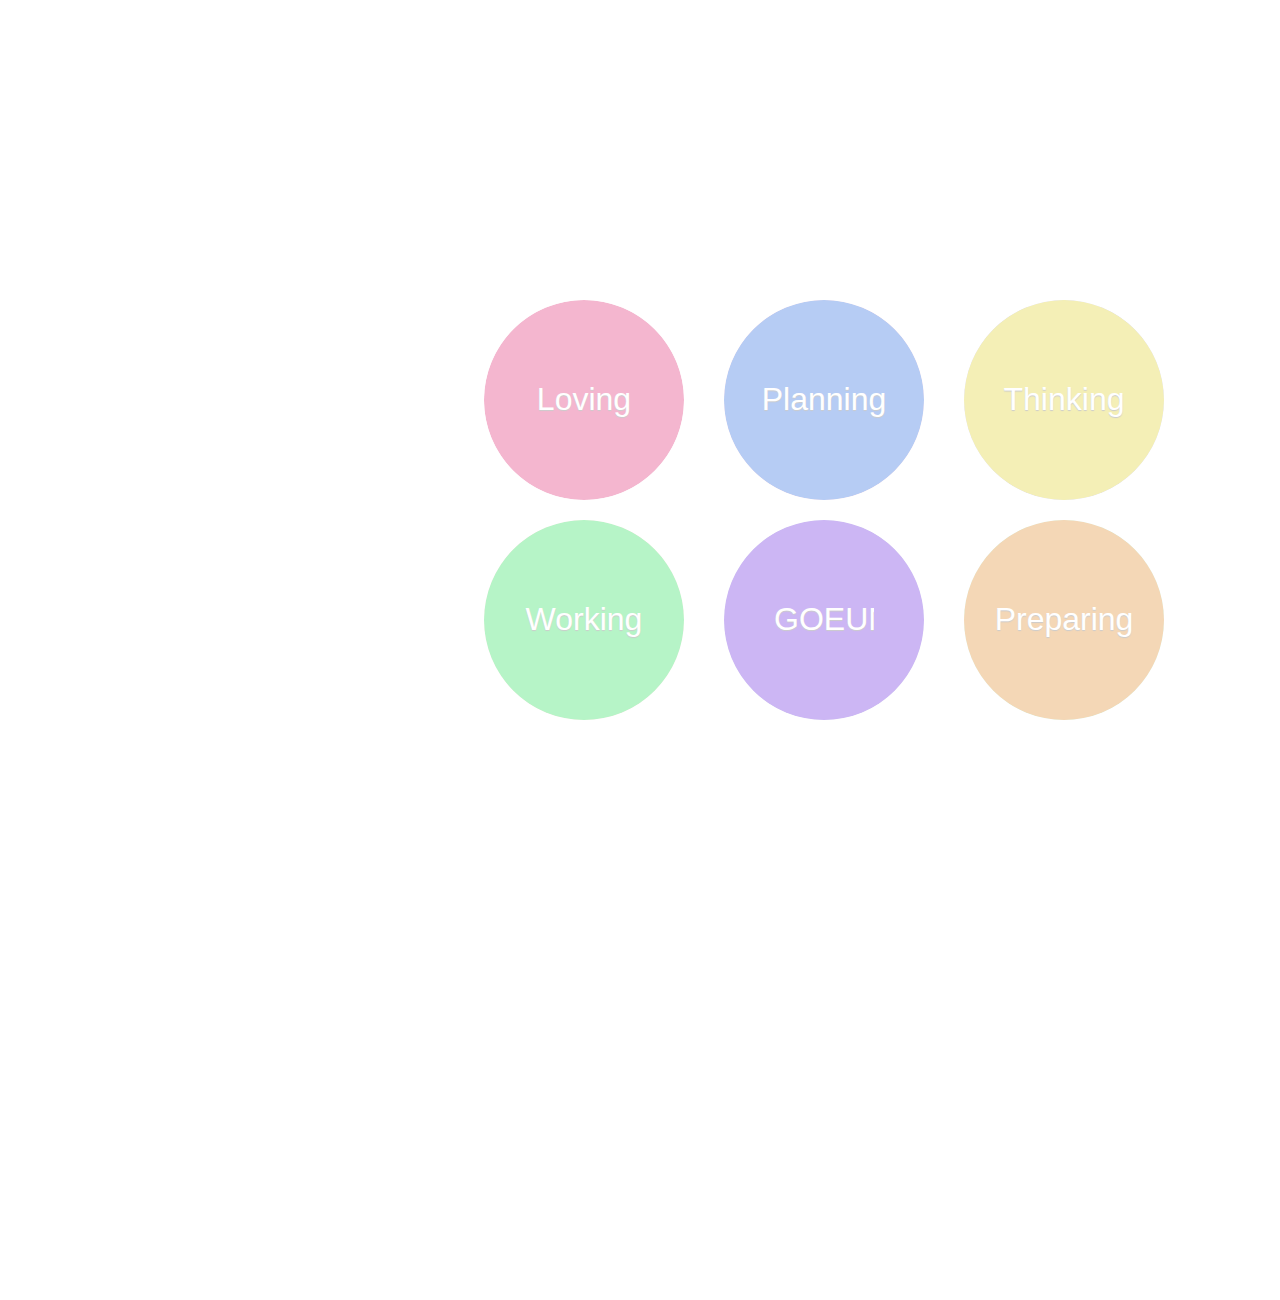
<file: index.html>
<!DOCTYPE html>
<html lang="ko-KR">
<head>
    <meta charset="UTF-8" />
    <meta http-equiv="X-UA-Compatible" content="IE=edge" />
    <meta name="viewport" content="width=device-width, user-scalable=no, initial-scale=1.0," />
    <link rel="stylesheet" href="./css/lib/reset.css" />
    <link rel="stylesheet" href="./css/index.css" />
    <script src="js/jquery/jquery-1.12.3.min.js"></script>
    <script src="js/jquery/jquery-migrate-1.3.0.min.js"></script>
    <script src="js/jquery/jquery-ui.min.js"></script>

    <title>Goeun_intro</title>
    <style></style>
    <script>
    $(function(){
      
      });
    </script>
</head>
<body>
    


 <h1>
  <span>focus on Goeun!</span>
</h1>
<div class="outer-scratch">
  <div class="inner-scratch">
    <div class="background grain">
        <ul>
      <li class="box1"><a href="./corona/index.html" target="_blank"><span class="box_1">Loving</span></a></li>
      <li class="box2"><a href="#"><span class="box_2">Planning</span></a></li>
      <li class="box3"><a href="#"><span class="box_3">Thinking</span></a></li>
      <li class="box4"><a href="#"><span class="box_4">Working</span></a></li>
      <li class="box5"><a href="#"><span class="box_5">GOEUN</span></a></li>
      <li class="box6"><a href="#"><span class="box_6">Preparing</span></a></li>
      </ul>
</div><!---background grain-->
</div>
</div>
</body>
</html>
</file>
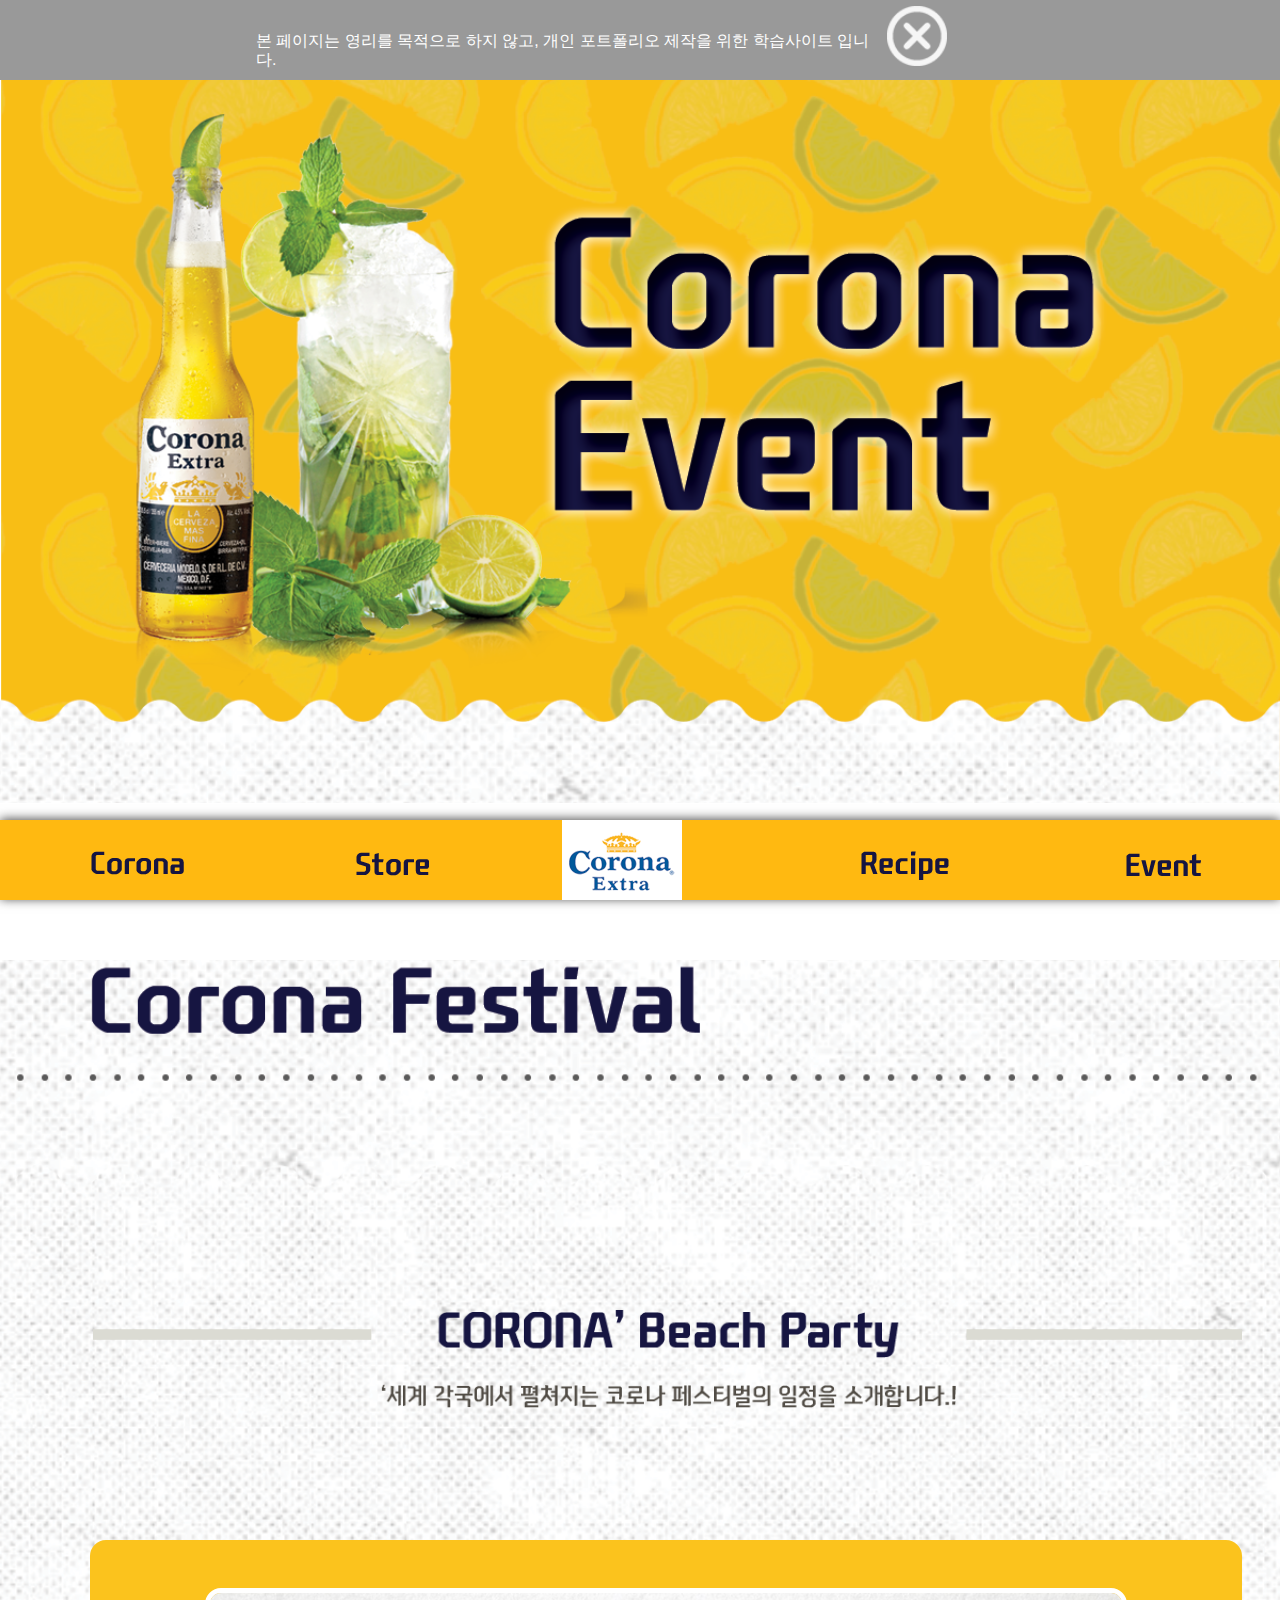
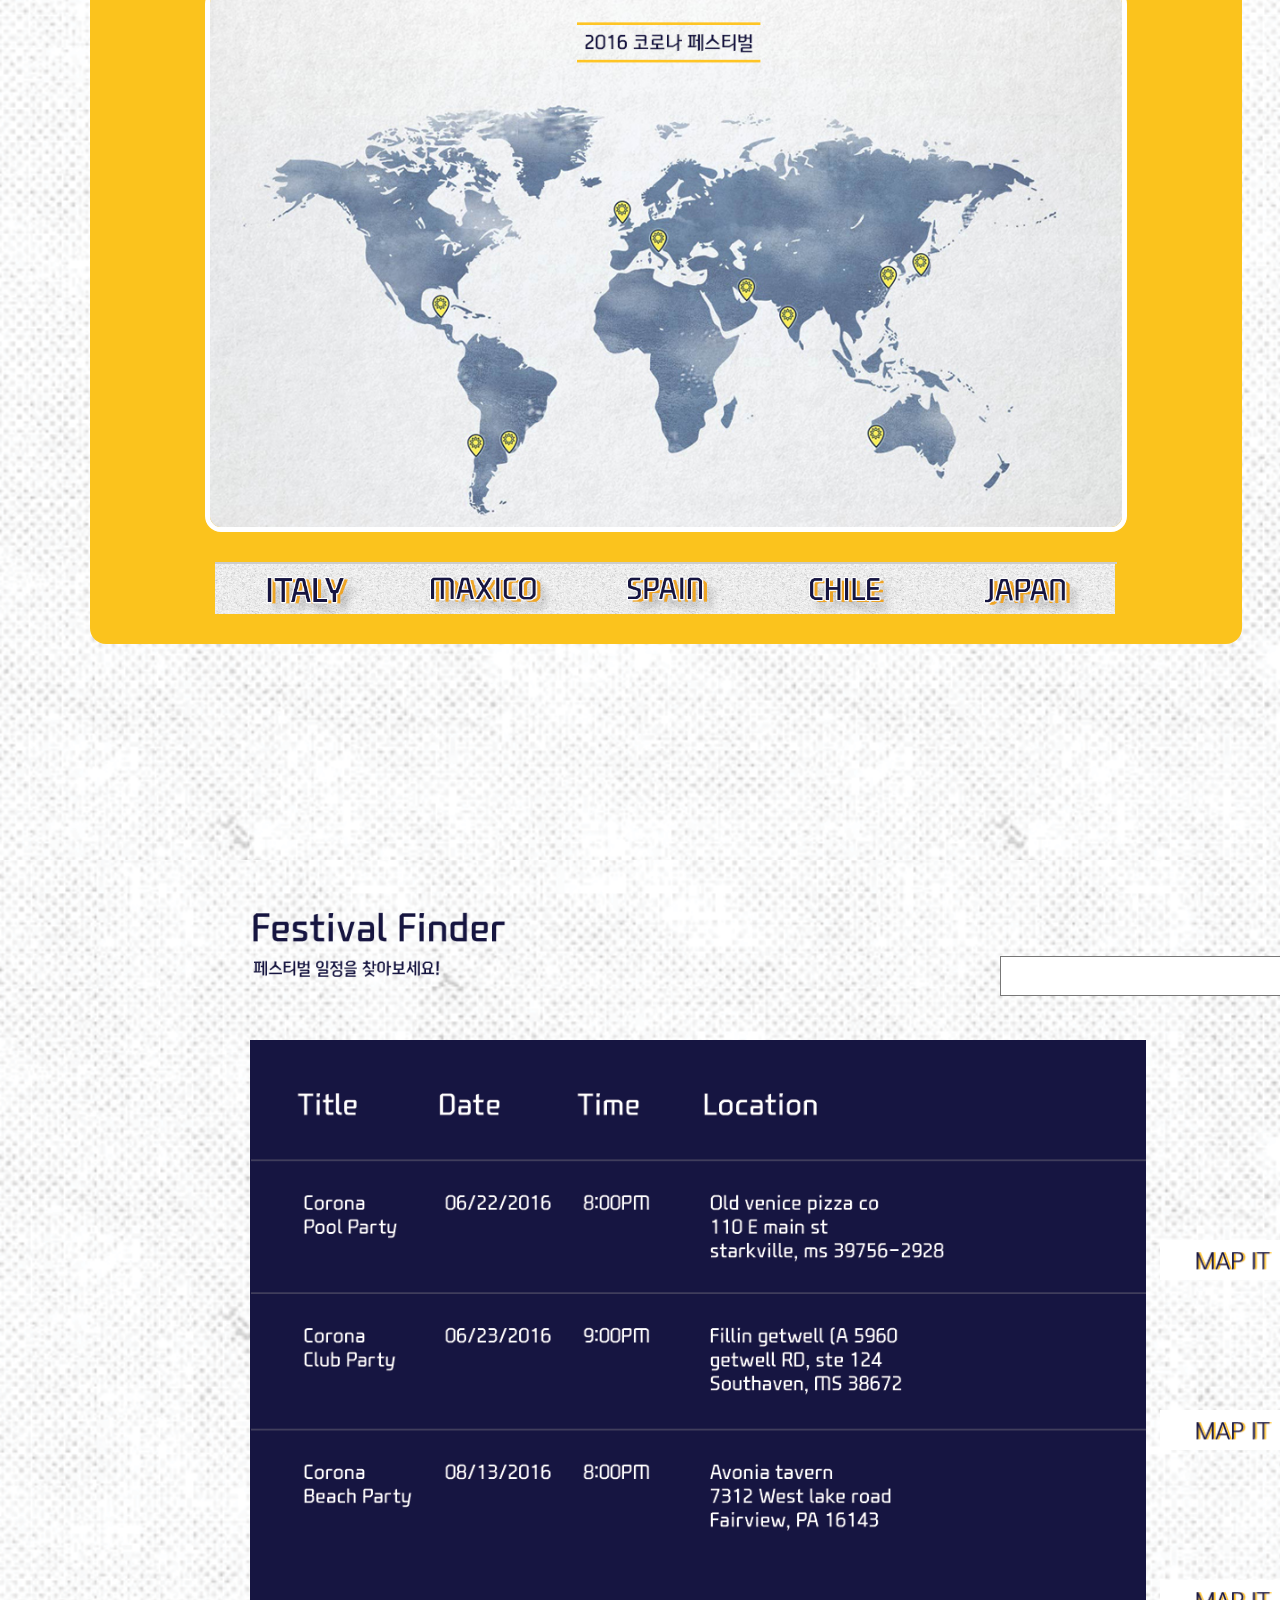
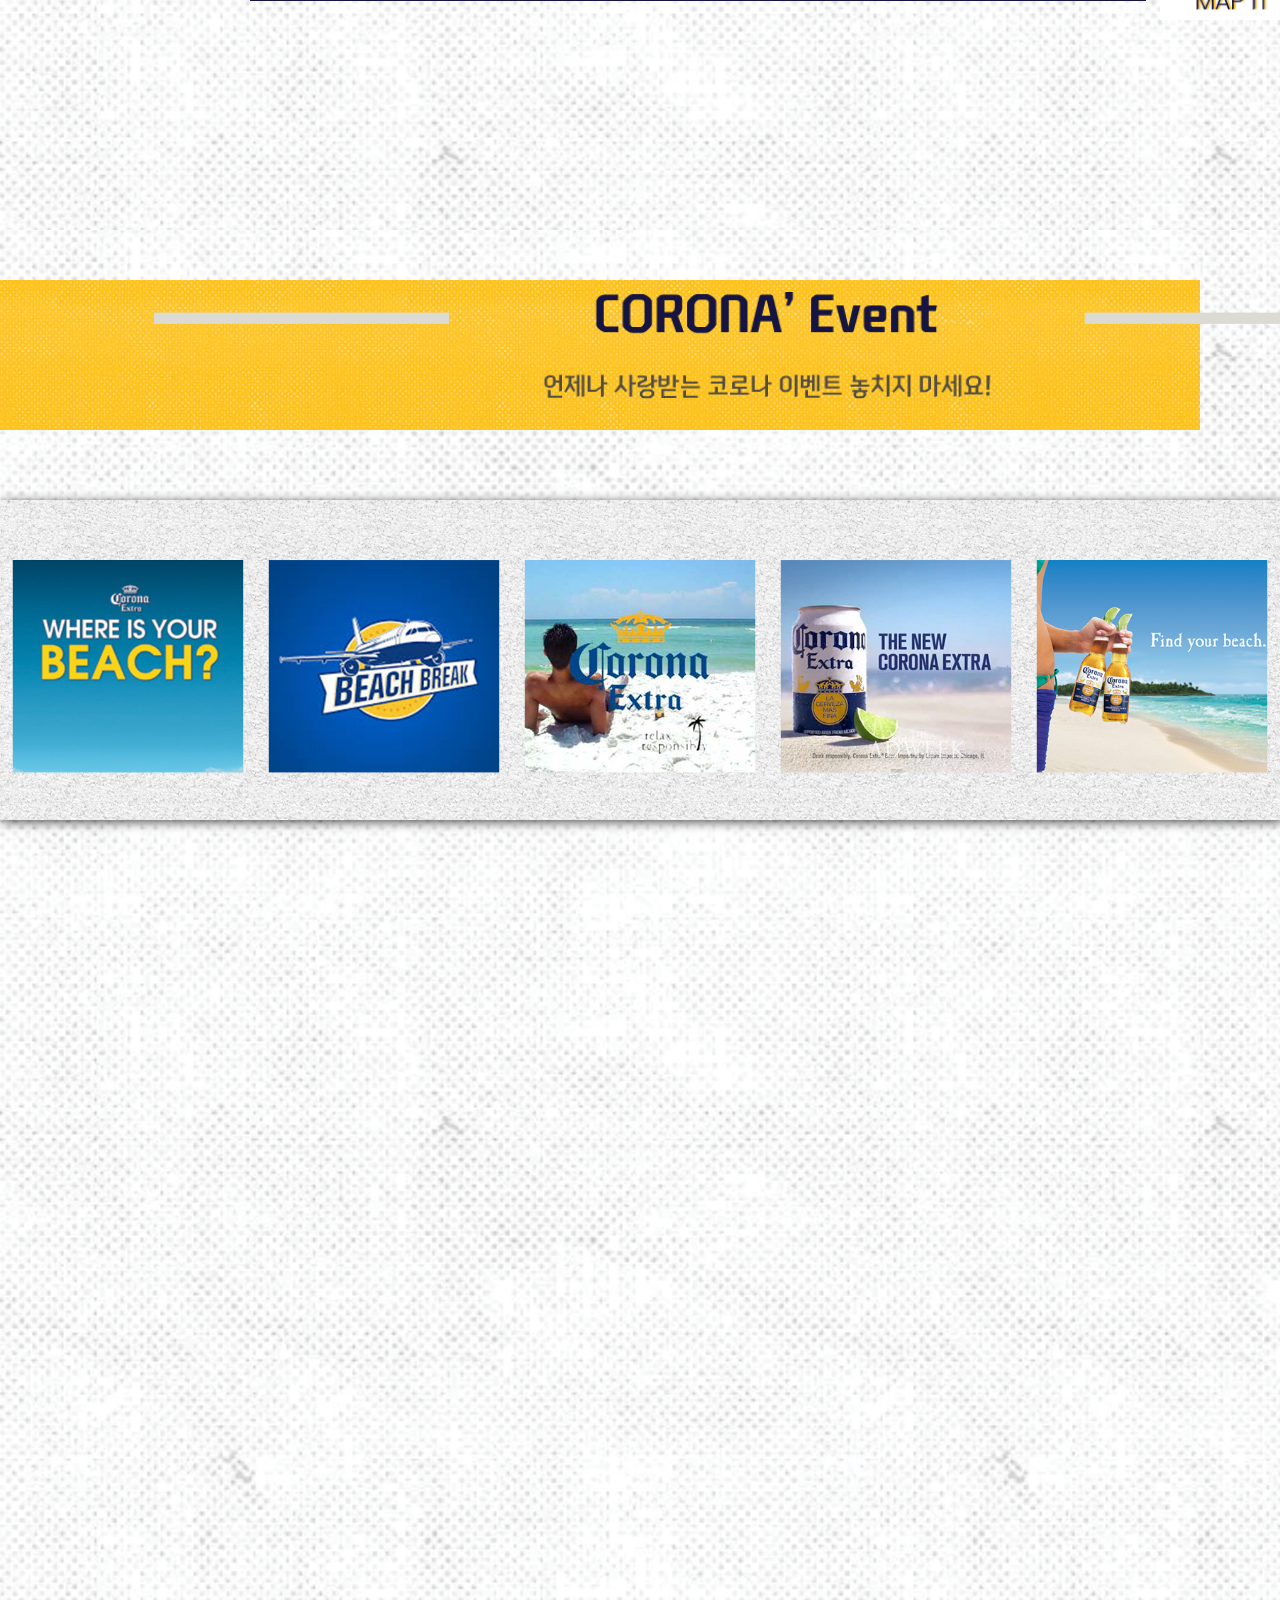
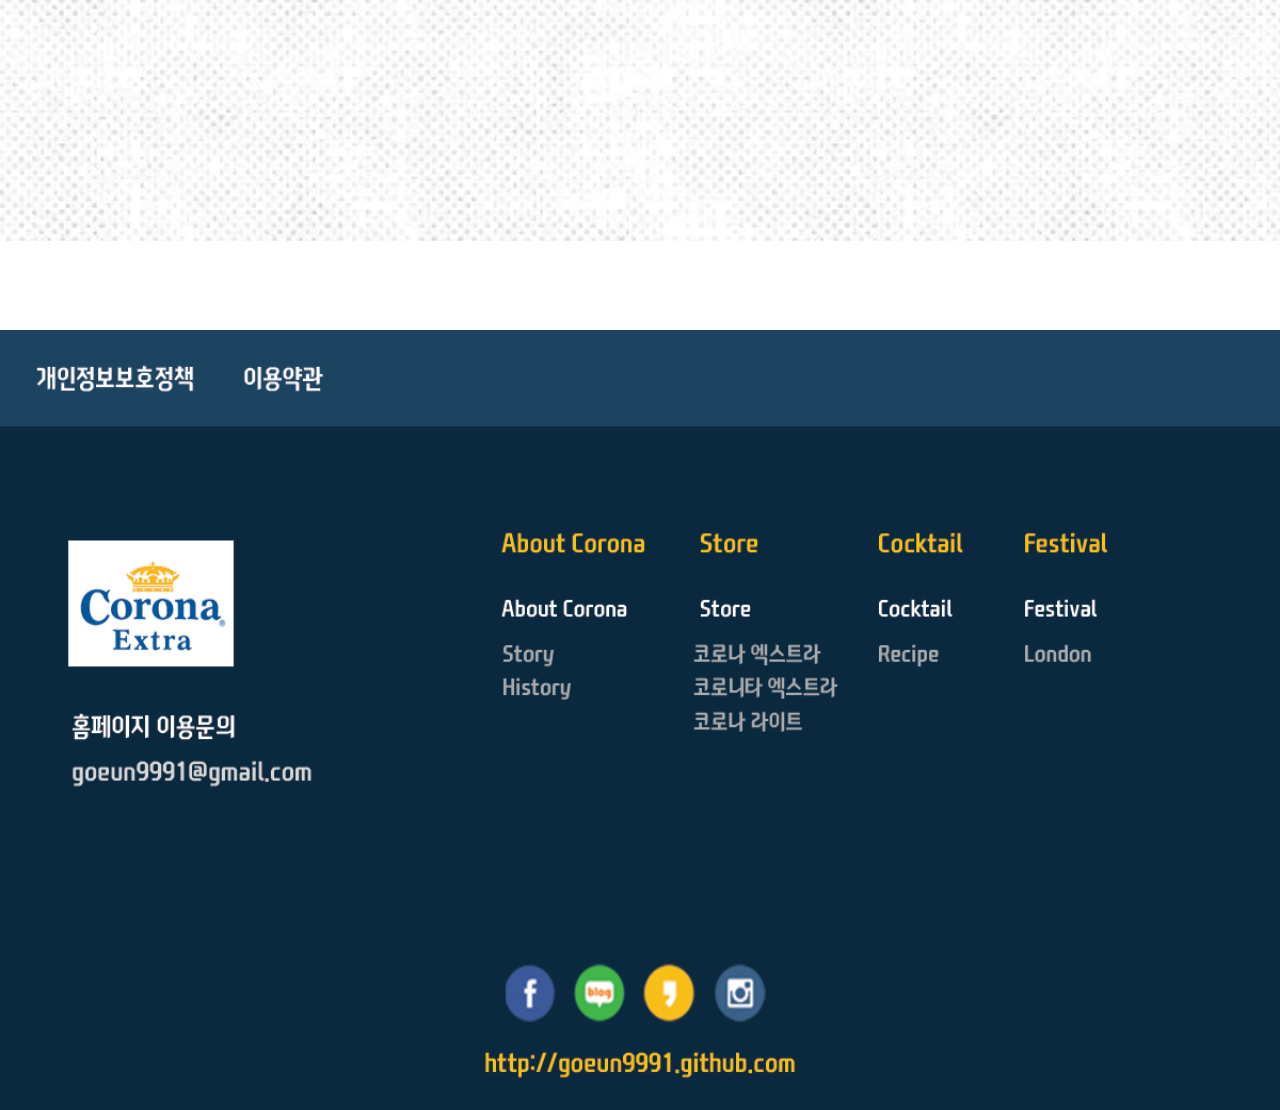
<file: corona/sub_event.html>
<!DOCTYPE html>
<html lang="ko-KR">
<head>
	<meta charset="UTF-8">
	<meta http-equiv="X-UA-Compatible" content="IE=edge" />
	<link rel="stylesheet" href="./css/sub_event.css" />
    <link rel="stylesheet" href="./css/lib/normalize.css" />
	<script src="./js/jquery/jquery-1.12.3.min.js"></script>
    <script src="./js/jquery/jquery-migrate-1.3.0.min.js"></script> 
    <script src="./js/jquery/jquery-ui.min.js"></script>
	<script src="./js/scrollFix.js"></script>
	<script src="./js/top_btn.js"></script>
	<script src="./js/topAdd.js"></script>
	<script src="./js/event_ad.js"></script>
	<script src="./js/event_festival.js"></script>
	<title>sub_event</title>
	<script>
	           $(function(){
              top_btn();
              event_ad();
              event_festival();
              topAdd($('#topAdd'));
      'use strict';

                
        
});
	</script>
</head>
<body>
   <div id="topAdd">
 <div class="addbox">
           <p>본 페이지는 영리를 목적으로 하지 않고, 개인 포트폴리오 제작을 위한 학습사이트 입니다.</p>
        
    </div>
    <button type="button" aria-label="팝업닫기"></button>
  </div>
	<div id="header">
			<nav id="gnb">
				<ul role="menubar"><a href=""></a>
					<li role="menuitem" class="menu_1"><a href="./sub_history.html"></a>
					  <ul class="submenu">
					    <li><a href="./sub_history.html#section">코로나 이야기</a></li>
					    <li><a href="./sub_history.html#content">코로나 역사</a></li>
					  </ul>
					</li>
					<li role="menuitem" class="menu_2"><a href="./sub_store.html"></a>
				      <ul class="submenu_2">
					    <li><a href="./sub_store.html#article">제품 소개</a></li>
					    <li><a href="./sub_store.html#section">#corona</a></li>
					  </ul>
					</li>
					<li role="menuitem" class="logo"><a href="./index.html"></a></li>
					<li role="menuitem" class="menu_3"><a href="./sub_recipe.html"></a>
				      <ul class="submenu_3">
					    <li><a href="./sub_recipe.html#article">제품 소개</a></li>
					  </ul>
					</li>
					<li role="menuitem" class="menu_4"><a href="#banner"></a>
				      <ul class="submenu_4">
					    <li><a href="#article">Corona Party</a></li>
					    <li><a href="#section">Corona Finder</a></li>
					    <li><a href="#content">Event</a></li>
					  </ul>
					</li>
				</ul>
			</nav>
	</div> <!-- #header -->
	<div id="banner"></div> <!-- #article -->
  <div id="article"><span class="me_hidden">페스티벌 광고</span>
			<div class="container">
			<header id="festival_header">
				<h1><span class="me_hidden">Corona Festival</span></h1>
			</header>
			<article id="gallery">
				<div class="box"></div>
				<div class="thumnail">
					<div class="thumbox">
						<ul>
							<li class="imb_1"><a href="#" data-img="./img/j01_big.jpg"><h5>RIMINI, ITALY</h5><p>AUGUST 13TH, 2016 | 이태리 리미니 해변에서 펼쳐지는 페스티벌 우리 함께해요!</p></a></li>
							<li class="imb_2"><a href="#" data-img="./img/j02_big.png"><h5>PLAYA DEL CARMEN, MEXICO</h5><p>MAY 7TH, 2016 | 멕시코 마미타 해변 클럽 파티에 여러분을 초대합니다!</p></a></li>
							<li class="imb_3"><a href="#" data-img="./img/j03_big.jpg"><h5>MALAGA, SPAIN</h5><p>JULY 30TH, 2016 | 스페인 말라가 해변에서 펼쳐지는 뜨거운 페스티벌엔 코로나와 함께!</p></a></li>
							<li class="imb_4"><a href="#" data-img="./img/j04_big.png"><h5>Viña del Mar, CHILE</h5><p>JUNE 13TH, 2016 | 칠레 비냐 델 마르에서 신나는 페스티벌을 즐겨보세요!</p></a></li>
							<li class="imb_5"><a href="#" data-img="./img/j05_big.jpg"><h5>MOON BEACH, JAPAN</h5><p>AUGUST 31TH, 2016 | 일본 문비치 해변에서 코로나와 함께 즐겨보아요!</p></a></li>
							<li class="imb_6"><a href="#" data-img="./img/j06_big.jpg"><h5>6번째</h5><p>이미지 설명내용</p></a></li>
						</ul>
					</div>
				</div>
			</article>
		</div>
	
	</div> <!-- #article -->
	<div id="section"><span class="me_hidden">페스티벌 검색</span>
	<div id="finder_title">
                     <h1 class="headH1"><span class="me_hidden">검색 소개</span></h1>
                    </div> <!-- #finder_title -->
	                     <form action="" method="get" role="search">
                         <fieldset>
                             <legend>페스티벌 검색</legend>
                             <input type="search" name="searchBox" id="searchBox" value="" />
                             <label for="searchBox" class="me_hidden">페스티벌 항목을 검색하세요.</label>
                             <button type="button" class="search_btn"><span class="me_hidden">검색</span></button>
                         </fieldset>
                     </form> 
        <div id="finder_box"><span class="me_hidden">검색 박스</span>
         <button type="button" class="mapsearch_btn1"><span class="me_hidden">지도검색</span></button>
         <button type="button" class="mapsearch_btn2"><span class="me_hidden">지도검색</span></button>
         <button type="button" class="mapsearch_btn3"><span class="me_hidden">지도검색</span></button>
        </div>
	</div> <!-- #section -->
	<div id="content"><span class="me_hidden">뉴스 광고</span>
	      <div id="best_ad" class="item">
          <h3>어퓨 베스트 아이템영역</h3>
              <div class="bestad_box">
                <div class="bestad_title"></div></div>
              <div id="best_ad_image">
                  <ul>
                      <li class="best_01"><a href="#"><span>상품1</span></a></li>
                      <li class="best_02"><a href="#"><span>상품2</span></a></li>
                      <li class="best_03"><a href="#"><span>상품3</span></a></li>
                      <li class="best_04"><a href="#"><span>상품4</span></a></li>
                      <li class="best_05"><a href="#"><span>상품5</span></a></li>
                      <li class="best_06"><a href="#"><span>상품6</span></a></li>
                      <li class="best_07"><a href="#"><span>상품7</span></a></li>
                  </ul>
                  <button class="bestbtn_l"><span class="me_hidden">left_btn</span></button>
                  <button class="bestbtn_r"><span class="me_hidden">right_btn</span></button>
              </div>
      </div><!--//#best_ad-->
	</div> <!-- #content -->
	<div id="footer"></div> <!-- #footer -->
</body>
</html>
</file>
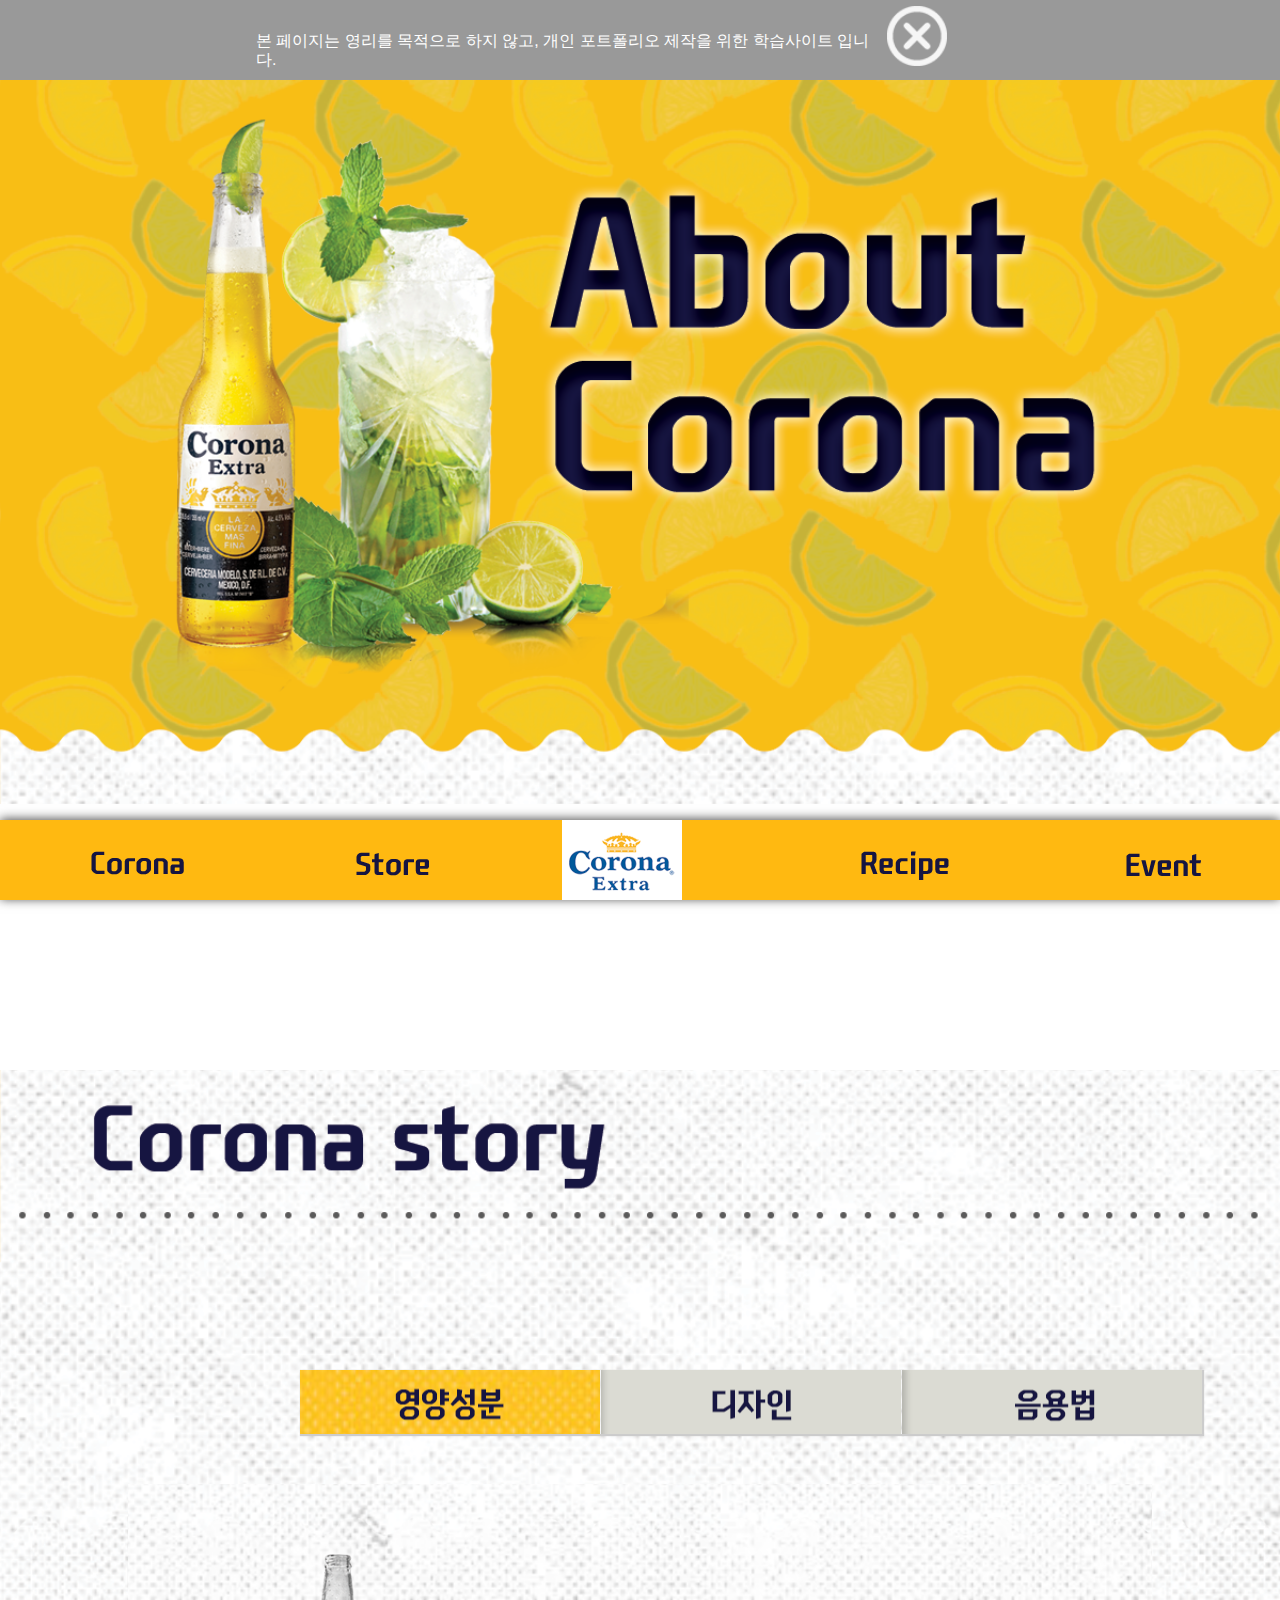
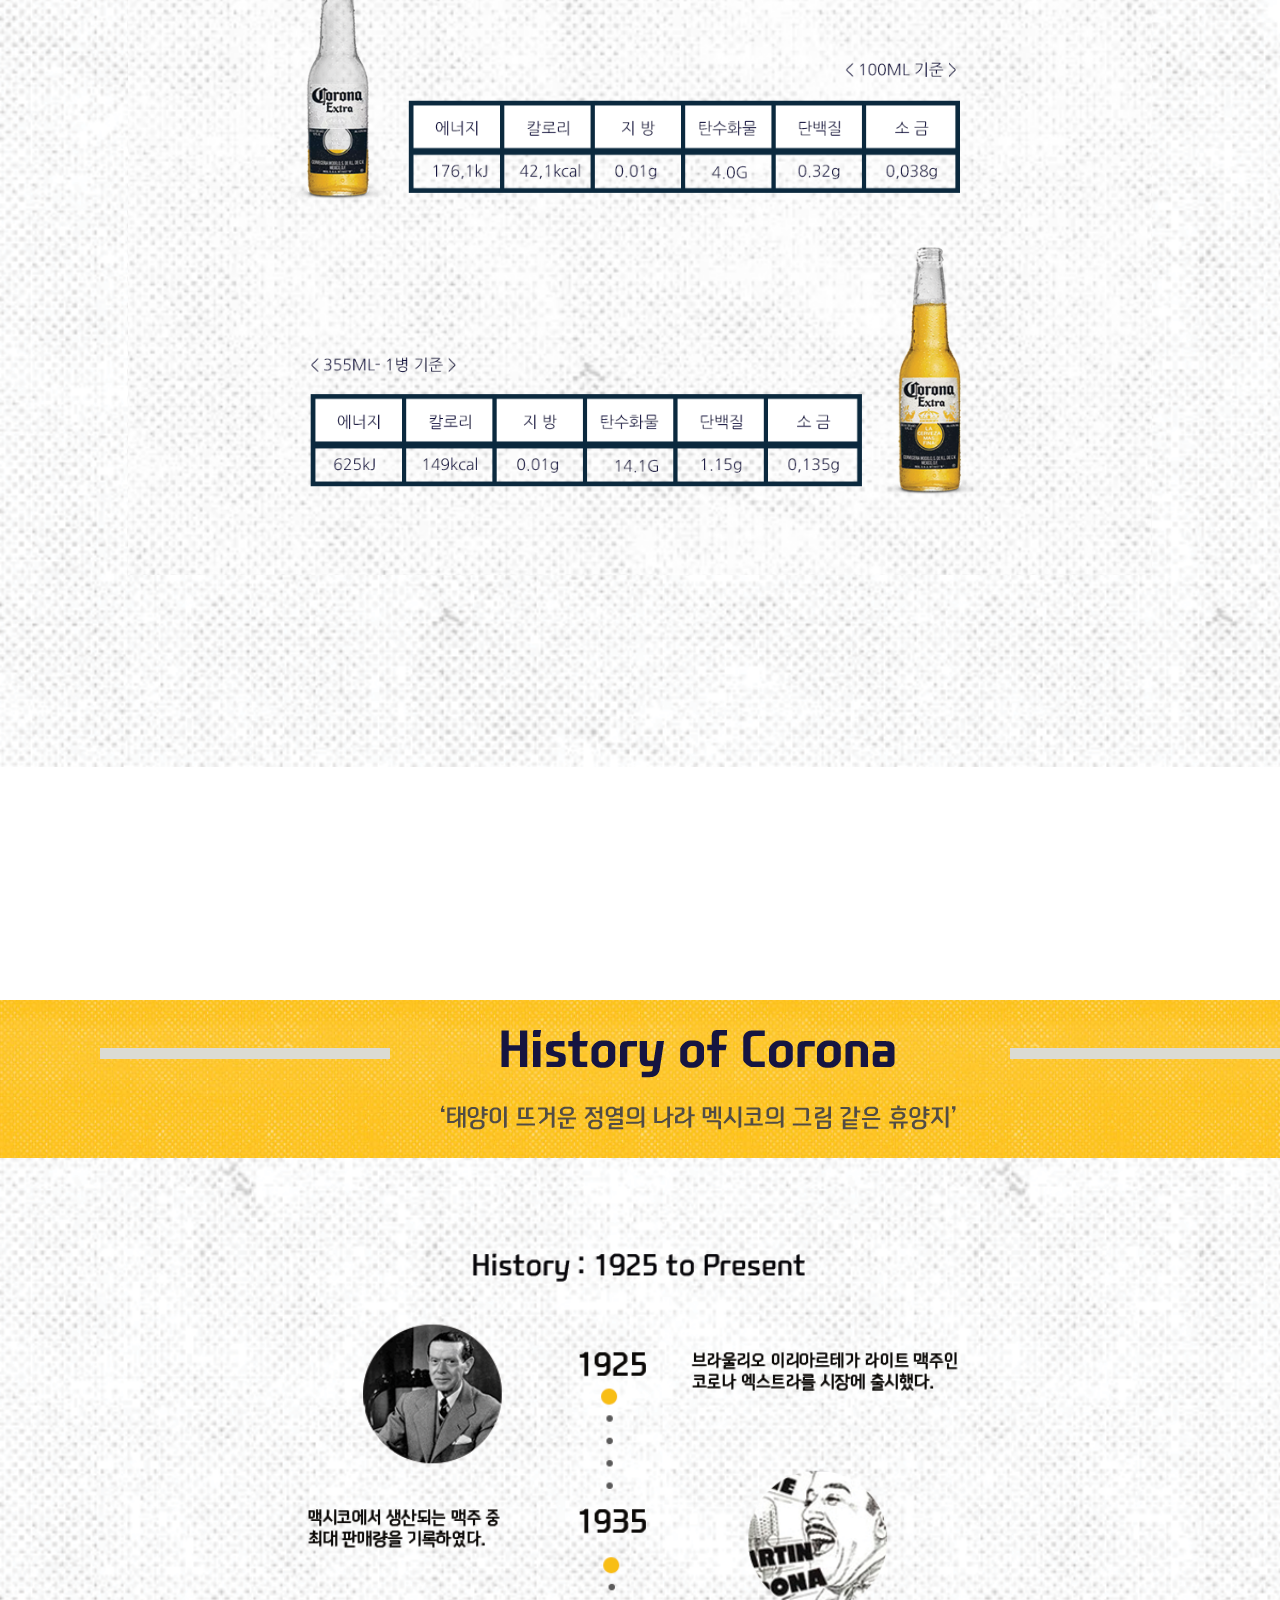
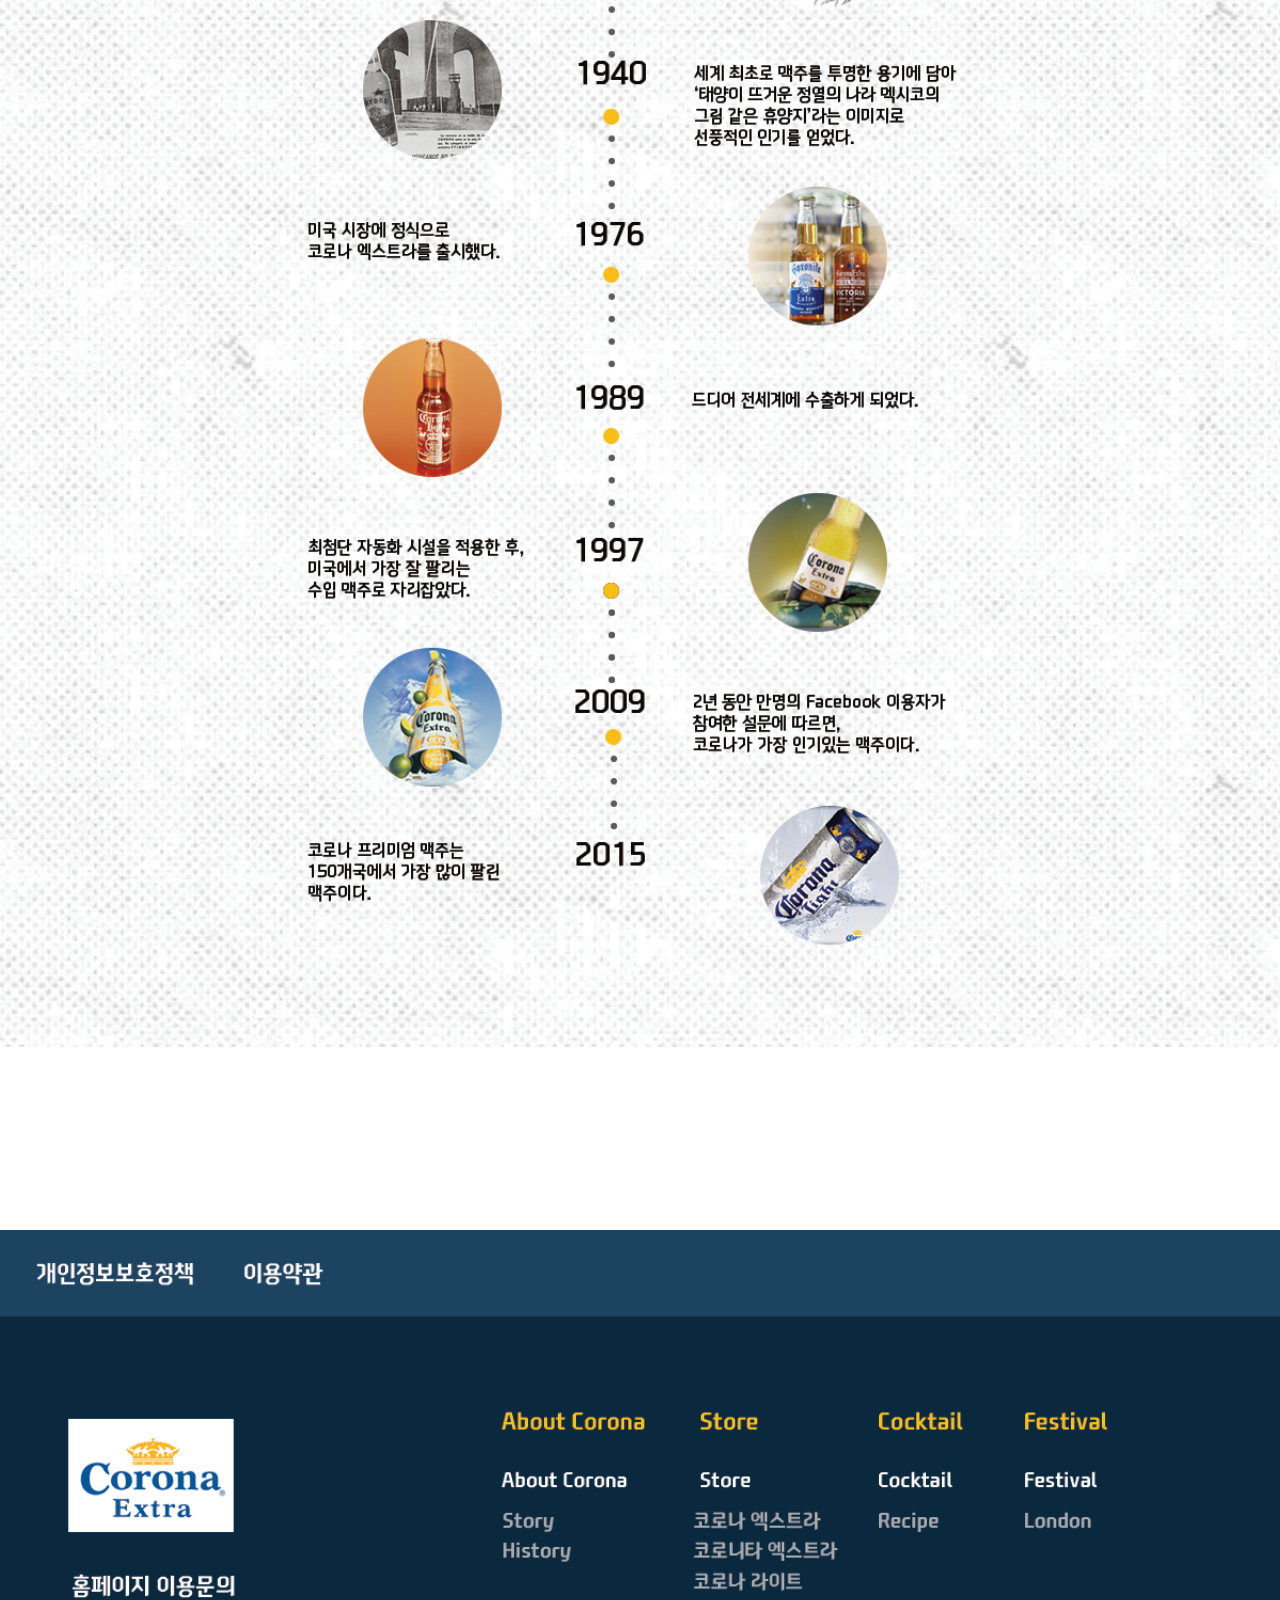
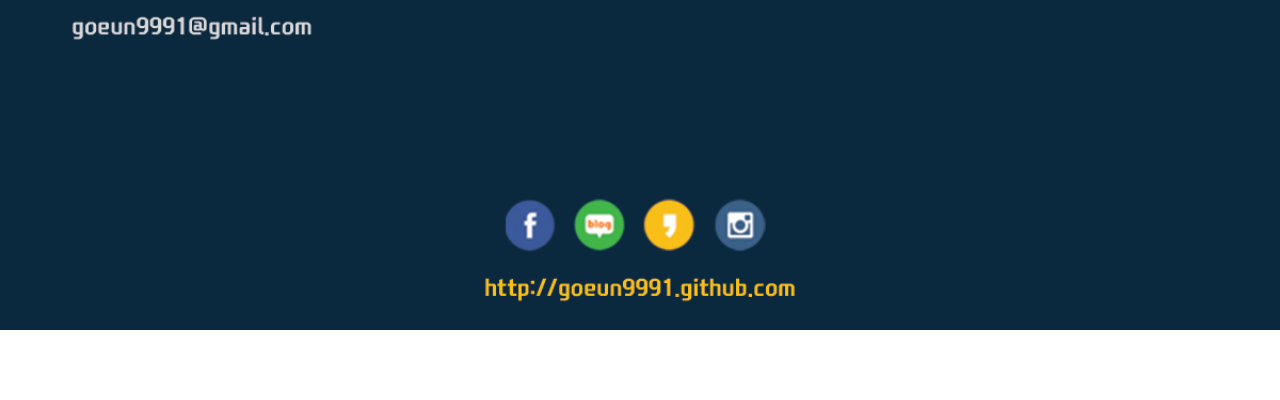
<file: corona/sub_history.html>
<!DOCTYPE html>
<html lang="ko-KR">
<head>
	<meta charset="UTF-8">
	<meta http-equiv="X-UA-Compatible" content="IE=edge">
	<link rel="stylesheet" href="./css/sub_history.css">
	<link rel="stylesheet" href="./css/lib/reset.css">
	<link rel="stylesheet" href="./css/menu.css">
	<script src="./js/jquery/jquery-1.12.3.min.js"></script>
    <script src="./js/jquery/jquery-migrate-1.3.0.min.js"></script> 
    <script src="./js/jquery/jquery-ui.min.js"></script>
	<script src="./js/scrollFix.js"></script>
	<script src="./js/top_btn.js"></script>
	<script src="./js/topAdd.js"></script>
	<script src="./js/sub_history.js"></script>
	<title>sub_history</title>
	<script>
	           $(function(){
              top_btn();
              topAdd($('#topAdd'));
      'use strict';
                
                story();
        
});
	</script>
</head>
<body>
   <div id="topAdd">
 <div class="addbox">
           <p>본 페이지는 영리를 목적으로 하지 않고, 개인 포트폴리오 제작을 위한 학습사이트 입니다.</p>
        
    </div>
    <button type="button" aria-label="팝업닫기"></button>
  </div>
	<div id="header">
				<nav id="gnb">
				<ul role="menubar"><a href=""></a>
					<li role="menuitem" class="menu_1"><a href="#banner"></a>
					  <ul class="submenu">
					    <li><a href="#section">코로나 이야기</a></li>
					    <li><a href="#content">코로나 역사</a></li>
					  </ul>
					</li>
					<li role="menuitem" class="menu_2"><a href="./sub_store.html"></a>
				      <ul class="submenu_2">
					    <li><a href="./sub_store.html#article">제품 소개</a></li>
					    <li><a href="./sub_store.html#section">#corona</a></li>
					  </ul>
					</li>
					<li role="menuitem" class="logo"><a href="./index.html"></a></li>
					<li role="menuitem" class="menu_3"><a href="./sub_recipe.html"></a>
				      <ul class="submenu_3">
					    <li><a href="./sub_recipe.html#article">레시피</a></li>
					  </ul>
					</li>
					<li role="menuitem" class="menu_4"><a href="./sub_event.html"></a>
				      <ul class="submenu_4">
					    <li><a href="sub_event.html#article">Corona Party</a></li>
					    <li><a href="sub_event.html#section">Corona Finder</a></li>
					    <li><a href="sub_event.html#content">Event</a></li>
					  </ul>
					</li>
				</ul>
			</nav>
	</div>
	<div id="banner"></div>
	<div id="section">
	        <div id="story" class="item">
         <h3>브랜드 스토리영역</h3>
          <div id="story_box">
              <div class="story_menubar">
                             <ul>
                             <li class="nutri on"><a href="#" data-img="./img/history/story_img_nutri.png"><span>nutri</span></a></li>
                             <li class="design"><a href="#" data-img="./img/history/story_img_design.png"><span>design</span></a></li>
                             <li class="try"><a href="#" data-img="./img/history/story_img_try.png"><span>try</span></a></li>
                             </ul>
                         </div>
            <div class="story_imgbox">
<!--                <img src="#" alt="">-->
            </div>
          </div>
      </div><!--//#story-->
	</div>
	<div id="content">
	 <div class="history_box">
	   <div class="history_title"></div>
	   <div class="history_img"></div>
	 </div> <!-- #history_box -->
	</div> <!-- #content -->
	<div id="footer"></div>
</body>
</html>
</file>
<file: css/index.css>
html, body {
  height: 100%;
  margin: 0;
  overflow: hidden; }

.background {
  width: 40%;
  height: 100%;
  background-image: url("https://s3-us-west-2.amazonaws.com/s.cdpn.io/662025/abstract.jpg");
  background-size: cover;
  padding: 0 30%; }

.outer-scratch, .inner-scratch {
  height: inherit; }

.background > ul {
  width: 680px;
  height: 1000px;
  float: left;
  margin-top: 300px;
  margin-left: 100px; }
  .background > ul li {
    width: 200px;
    height: 200px;
    border-radius: 50%;
    background-color: #fff;
    float: left; }
  .background > ul :hover .box_4 {
    opacity: 0; }
  .background > ul .box1 {
    margin-left: 0;
    background-image: url(../img/box_1.png); }
    .background > ul .box1 .box_1 {
      width: 50%;
      height: 50%;
      text-align: center;
      font-size: 200%;
      color: #fff;
      margin: 40% auto;
      text-shadow: 0 1px 1px #ccc; }
    .background > ul .box1:hover {
      cursor: pointer;
      background-image: url(../img/box_7.png);
      transition: all 0.5s ease-in-out; }
  .background > ul .box2 {
    margin-left: 40px;
    background-image: url(../img/box_2.png); }
    .background > ul .box2 .box_2 {
      width: 80%;
      height: 80%;
      text-align: center;
      font-size: 200%;
      color: #fff;
      margin: 40% auto;
      text-shadow: 0 1px 1px #ccc; }
    .background > ul .box2:hover {
      cursor: pointer;
      background-image: url(../img/box_2-1.png);
      transition: all 0.9s ease-in-out; }
  .background > ul .box3 {
    margin-left: 40px;
    background-image: url(../img/box_3.png); }
    .background > ul .box3 .box_3 {
      width: 80%;
      height: 80%;
      text-align: center;
      font-size: 200%;
      color: #fff;
      margin: 40% auto;
      text-shadow: 0 1px 1px #ccc; }
    .background > ul .box3:hover {
      cursor: pointer;
      background-image: url(../img/box_4-1.png);
      transition: all 0.9s ease-in-out; }
  .background > ul .box4 {
    margin-top: 20px;
    background-image: url(../img/box_4.png); }
    .background > ul .box4 .box_4 {
      width: 80%;
      height: 80%;
      text-align: center;
      font-size: 200%;
      color: #fff;
      margin: 40% auto;
      text-shadow: 0 1px 1px #ccc; }
    .background > ul .box4:hover {
      cursor: pointer;
      background-image: url(../img/box_1-1.jpeg);
      transition: all 0.5s ease-in-out; }
  .background > ul .box5 {
    margin-top: 20px;
    margin-left: 40px;
    background-image: url(../img/box_5.png); }
    .background > ul .box5 .box_5 {
      width: 50%;
      height: 50%;
      text-align: center;
      font-size: 200%;
      color: #fff;
      margin: 40% auto;
      text-shadow: 0 1px 1px #ccc; }
    .background > ul .box5:hover {
      cursor: pointer;
      background-image: url(../img/box_2-1.png);
      transition: all 0.5s ease-in-out; }
  .background > ul .box6 {
    margin-top: 20px;
    margin-left: 40px;
    background-image: url(../img/box_6.png); }
    .background > ul .box6 .box_6 {
      width: 80%;
      height: 80%;
      text-align: center;
      font-size: 200%;
      color: #fff;
      margin: 40% auto;
      text-shadow: 0 1px 1px #ccc; }

/*  Basic Title  */
h1 {
  position: absolute;
  top: 0;
  left: 0;
  width: 100%;
  font-family: 'Roboto', sans-serif;
  font-weight: 100;
  font-size: 3em;
  text-align: center;
  color: #fff;
  -webkit-animation: 3s fade;
  animation: 3s fade; }
  h1 span {
    color: #fff;
    display: inline-block;
    position: relative;
    padding: .5em 3em; }
    h1 span:before {
      display: block;
      content: '';
      width: 110%;
      margin-left: -5%;
      margin-bottom: 13%;
      border-top: 1px solid #fff;
      -webkit-animation: 2.5s draw;
      animation: 2.5s draw; }
    h1 span:after {
      display: block;
      content: '';
      position: absolute;
      bottom: 0;
      right: 0;
      width: 100%;
      border-bottom: 1px solid #fff;
      -webkit-animation: 2.5s draw-bottom;
      animation: 2.5s draw-bottom; }

/* Film Animations */
@keyframes grain {
  0%, 100% {
    transform: translate(0, 0, 0); }
  10% {
    transform: translate(-1%, -1%); }
  20% {
    transform: translate(1%, 1%); }
  30% {
    transform: translate(-2%, -2%); }
  40% {
    transform: translate(3%, 3%); }
  50% {
    transform: translate(-3%, -3%); }
  60% {
    transform: translate(4%, 4%); }
  70% {
    transform: translate(-4%, -4%); }
  80% {
    transform: translate(2%, 2%); }
  90% {
    transform: translate(-3%, -3%); } }
@keyframes scratch {
  0%, 100% {
    transform: translateX(0);
    opacity: 0.075; }
  10% {
    transform: translateX(-1%); }
  20% {
    transform: translateX(1%); }
  30% {
    transform: translateX(-2%);
    opacity: 0.09; }
  40% {
    transform: translateX(3%); }
  50% {
    transform: translateX(-3%);
    opacity: 0.05; }
  60% {
    transform: translateX(8%); }
  70% {
    transform: translateX(-3%); }
  80% {
    transform: translateX(10%);
    opacity: 0.02; }
  90% {
    transform: translateX(-2%); } }
@keyframes inner-scratch {
  0% {
    transform: translateX(0);
    opacity: 0.08; }
  10% {
    transform: translateX(-1%); }
  20% {
    transform: translateX(1%); }
  30% {
    transform: translateX(-2%); }
  40% {
    transform: translateX(3%); }
  50% {
    transform: translateX(-3%);
    opacity: 0.06; }
  60% {
    transform: translateX(8%); }
  70% {
    transform: translateX(-3%); }
  80% {
    transform: translateX(10%);
    opacity: 0.03; }
  90% {
    transform: translateX(20%); }
  100% {
    transform: translateX(30%); } }
/* Simple Title Animation */
@keyframes draw {
  0% {
    width: 0%; }
  100% {
    width: 110%; } }
@keyframes draw-bottom {
  0% {
    width: 0%; }
  100% {
    width: 100%; } }
@keyframes fade {
  0% {
    opacity: 0; }
  100% {
    opacity: 1; } }

/*# sourceMappingURL=index.css.map */
</file>
<file: corona/css/sub_event.css>
* {
  margin: 0;
  padding: 0;
  border: 0; }

html, body {
  height: 100%;
  position: relative; }

/* topAdd */
#topAdd {
  width: 60vw;
  height: 3rem;
  background-color: #999;
  padding: 1rem 20vw;
  position: relative; }

.addbox > p {
  width: 80%;
  height: 1.5rem;
  float: left;
  color: #fff;
  font-size: 1rem;
  margin-top: 15px;
  top: 1.2vw; }

#topAdd > button {
  width: 60px;
  height: 60px;
  float: right;
  position: absolute;
  top: 0.5vw;
  right: 26vw;
  background-image: url(../img/cancel.png);
  background-repeat: no-repeat;
  background-size: 100%;
  background-position: center;
  background-color: transparent; }

#header {
  width: 100%;
  height: 5rem;
  background-color: #ffb911;
  position: absolute;
  bottom: 0;
  left: 0;
  box-sizing: border-box;
  box-shadow: 0 -1px 10px rgba(0, 0, 0, 0.7);
  transform-style: preserve-3d; }
  #header > #gnb {
    width: 100%;
    height: 100%; }
    #header > #gnb ul {
      width: 100%;
      height: 100%; }
      #header > #gnb ul > li {
        width: calc(100% / 5);
        height: 100%;
        position: relative; }
        #header > #gnb ul > li.menu_1:hover .submenu {
          display: block; }
        #header > #gnb ul > li.menu_1 > ul {
          width: 100%;
          height: auto;
          display: none; }
          #header > #gnb ul > li.menu_1 > ul > li {
            width: 100%;
            height: 4rem; }
            #header > #gnb ul > li.menu_1 > ul > li:hover {
              background-color: #ffb911; }
            #header > #gnb ul > li.menu_1 > ul > li > a {
              width: 100%;
              height: 100%;
              display: block;
              line-height: 70px;
              text-align: center;
              font-weight: bold; }
        #header > #gnb ul > li.menu_2:hover .submenu_2 {
          display: block; }
        #header > #gnb ul > li.menu_2 > ul {
          width: 100%;
          height: auto;
          display: none; }
          #header > #gnb ul > li.menu_2 > ul > li {
            width: 100%;
            height: 4rem; }
            #header > #gnb ul > li.menu_2 > ul > li:hover {
              background-color: #ffb911; }
            #header > #gnb ul > li.menu_2 > ul > li > a {
              width: 100%;
              height: 100%;
              display: block;
              line-height: 70px;
              text-align: center;
              font-weight: bold; }
        #header > #gnb ul > li.menu_3:hover .submenu_3 {
          display: block; }
        #header > #gnb ul > li.menu_3 > ul {
          width: 100%;
          height: auto;
          display: none; }
          #header > #gnb ul > li.menu_3 > ul > li {
            width: 100%;
            height: 4rem; }
            #header > #gnb ul > li.menu_3 > ul > li:hover {
              background-color: #ffb911; }
            #header > #gnb ul > li.menu_3 > ul > li > a {
              width: 100%;
              height: 100%;
              display: block;
              line-height: 70px;
              text-align: center;
              font-weight: bold; }
        #header > #gnb ul > li.menu_4:hover .submenu_4 {
          display: block; }
        #header > #gnb ul > li.menu_4 > ul {
          width: 100%;
          height: auto;
          display: none; }
          #header > #gnb ul > li.menu_4 > ul > li {
            width: 100%;
            height: 4rem; }
            #header > #gnb ul > li.menu_4 > ul > li:hover {
              background-color: #ffb911; }
            #header > #gnb ul > li.menu_4 > ul > li > a {
              width: 100%;
              height: 100%;
              display: block;
              line-height: 70px;
              text-align: center;
              font-weight: bold; }
        #header > #gnb ul > li > a {
          width: 100%;
          height: 100%;
          display: block;
          color: #333;
          font-size: 2rem; }
        #header > #gnb ul > li > ul {
          background-color: #fff;
          width: 100%;
          height: auto; }
          #header > #gnb ul > li > ul > li {
            width: 100%;
            height: 4rem; }
            #header > #gnb ul > li > ul > li > a {
              display: block;
              width: 100%;
              height: 100%;
              text-decoration: none; }
    #header > #gnb > ul {
      width: 100%;
      height: 100%; }
      #header > #gnb > ul > .menu_1 {
        width: calc(100% / 5);
        height: 100%;
        float: left;
        background-image: url(../img/menu/menu_1.png);
        background-repeat: no-repeat;
        background-position: 90px 30px; }
      #header > #gnb > ul > .menu_2 {
        width: calc(100% / 5);
        height: 100%;
        float: left;
        background-image: url(../img/menu/menu_2.png);
        background-repeat: no-repeat;
        background-position: 90px 30px; }
      #header > #gnb > ul > .logo {
        width: calc(100% / 5);
        height: 100%;
        float: left;
        background-image: url(../img/menu/logo.png);
        background-repeat: no-repeat;
        background-position: 50px 0; }
      #header > #gnb > ul > .menu_3 {
        width: calc(100% / 5);
        height: 100%;
        float: left;
        background-image: url(../img/menu/menu_3.png);
        background-repeat: no-repeat;
        background-position: 90px 30px; }
      #header > #gnb > ul > .menu_4 {
        width: calc(100% / 5);
        height: 100%;
        float: left;
        background-image: url(../img/menu/menu_4.png);
        background-repeat: no-repeat;
        background-position: 90px 30px; }
      #header > #gnb > ul > li > a {
        width: 100%;
        height: 100%;
        display: block;
        color: #fff;
        transition: all 0.5s ease-in-out; }
        #header > #gnb > ul > li > a:hover {
          font-size: 1.3em; }

#banner {
  width: 100%;
  height: 880px;
  background-image: url(../img/event/event_index.png);
  background-repeat: no-repeat;
  background-size: 100%;
  overflow: hidden; }

#article {
  width: 100%;
  height: 1500px;
  background-image: url(../img/event/event_title.png);
  background-repeat: no-repeat;
  background-size: 100%;
  overflow: hidden; }
  #article .container {
    width: 90%;
    height: auto;
    margin-left: 90px;
    margin-top: 350px;
    float: left;
    background-image: url(../img/event/event_subtitle.png);
    background-repeat: no-repeat;
    background-size: 100%; }
    #article .container #festival_header {
      width: 100vw;
      height: 100%;
      margin-bottom: 230px;
      position: relative;
      left: 50%;
      margin-left: -50vw; }
    #article .container #gallery {
      width: 100%;
      height: auto;
      background-color: #fbc31d;
      padding-top: 3rem;
      padding-bottom: 2rem;
      border-radius: 1rem; }
      #article .container #gallery .box {
        width: 80%;
        height: auto;
        max-height: 700px;
        border-radius: 1rem;
        margin-left: 10%;
        border: 5px solid #fff;
        box-sizing: border-box;
        margin-bottom: 10px;
        overflow: hidden;
        position: relative; }
      #article .container #gallery .box div {
        width: calc(100% - 30px);
        height: 60px;
        display: block;
        position: absolute;
        bottom: -100px;
        background-color: rgba(0, 0, 0, 0.7);
        padding: 20px;
        color: #fff; }
        #article .container #gallery .box div h5 {
          overflow: visible;
          width: auto;
          height: auto;
          font-size: 2em;
          color: #fff;
          margin-bottom: .3rem; }
        #article .container #gallery .box div p {
          color: #cccccc; }
      #article .container #gallery .thumnail {
        width: 80%;
        height: 50px;
        padding: 10px 10%;
        position: relative; }
        #article .container #gallery .thumnail .gall_btn {
          width: 5%;
          height: inherit;
          position: absolute;
          top: 20px; }
        #article .container #gallery .thumnail .gall_btn > button {
          width: 100%;
          height: 100%;
          background-color: transparent;
          color: #fff;
          font-size: 3rem; }
        #article .container #gallery .thumnail .gall_btn.gallery_btn_left {
          margin-left: 5%;
          left: 0; }
        #article .container #gallery .thumnail .gall_btn.gallery_btn_right {
          margin-right: 5%;
          right: 0; }
        #article .container #gallery .thumnail .thumbox {
          width: calc(100% - 20px);
          height: inherit;
          border-top: 2px solid  #ccc;
          margin: 10px;
          overflow: hidden; }
          #article .container #gallery .thumnail .thumbox ul {
            min-width: 100%;
            width: auto;
            height: inherit;
            /* padding: 10px 10%;  */ }
            #article .container #gallery .thumnail .thumbox ul li {
              max-width: auto;
              height: 100%;
              float: left; }
            #article .container #gallery .thumnail .thumbox ul li:first-child > a {
              border-left: 2px solid transparent; }
            #article .container #gallery .thumnail .thumbox ul li > a {
              width: 100%;
              height: 100%;
              display: block;
              background-position: center;
              background-repeat: no-repeat;
              text-align: center;
              line-height: 50px;
              transition: all 0.3s;
              font-size: 0;
              background-size: 100%; }
            #article .container #gallery .thumnail .thumbox ul li > a:hover {
              color: #fff;
              background-size: 140%;
              cursor: pointer;
              transition: all .8s; }
            #article .container #gallery .thumnail .thumbox ul li.imb_1 > a {
              background-image: url("../img/j01.jpg"); }
            #article .container #gallery .thumnail .thumbox ul li.imb_2 > a {
              background-image: url("../img/j02.jpg"); }
            #article .container #gallery .thumnail .thumbox ul li.imb_3 > a {
              background-image: url("../img/j03.jpg"); }
            #article .container #gallery .thumnail .thumbox ul li.imb_4 > a {
              background-image: url("../img/j04.jpg"); }
            #article .container #gallery .thumnail .thumbox ul li.imb_5 > a {
              background-image: url("../img/j05.jpg"); }

#section {
  width: 100%;
  height: 970px;
  background-image: url(../img/event/event_bg.png);
  background-repeat: no-repeat;
  background-size: 100%;
  float: left;
  overflow: hidden; }
  #section #finder_title {
    width: 50%;
    height: 6rem;
    float: left; }
    #section #finder_title .headH1 {
      width: 50%;
      height: 6rem;
      background-image: url(../img/event/event_search_title.png);
      background-repeat: no-repeat;
      background-size: 80%;
      float: left;
      margin-top: 50px;
      margin-left: 250px; }
  #section form {
    width: 50%;
    height: 100px;
    margin-left: 600px; }
    #section form fieldset {
      width: 100%;
      height: 100%;
      margin-left: 400px; }
      #section form fieldset input {
        width: 300px;
        height: 40px;
        float: left;
        text-indent: .3125rem; }
      #section form fieldset .search_btn {
        width: 50px;
        height: 40px;
        float: left;
        color: #fff;
        background-color: #595959;
        font-size: 3rem; }
  #section #finder_box {
    width: 70%;
    height: 700px;
    float: left;
    margin: 80px 0 30px 250px;
    background-image: url(../img/event/event_search.png);
    background-repeat: no-repeat;
    background-size: 100%; }
    #section #finder_box > .mapsearch_btn1 {
      width: 142px;
      height: 40px;
      background-image: url(../img/event/event_map_btn_off.png);
      background-repeat: no-repeat;
      background-size: 100%;
      float: left;
      margin-left: 910px;
      margin-top: 200px;
      transition: all 0.8s ease-in;
      cursor: pointer; }
      #section #finder_box > .mapsearch_btn1:hover {
        background-image: url(../img/event/event_map_btn_on.png); }
    #section #finder_box > .mapsearch_btn2 {
      width: 142px;
      height: 40px;
      background-image: url(../img/event/event_map_btn_off.png);
      background-repeat: no-repeat;
      background-size: 100%;
      float: left;
      margin-left: 910px;
      margin-top: 130px;
      transition: all 0.8s ease-in;
      cursor: pointer; }
      #section #finder_box > .mapsearch_btn2:hover {
        background-image: url(../img/event/event_map_btn_on.png); }
    #section #finder_box > .mapsearch_btn3 {
      width: 142px;
      height: 40px;
      background-image: url(../img/event/event_map_btn_off.png);
      background-repeat: no-repeat;
      background-size: 100%;
      float: left;
      margin-left: 910px;
      margin-top: 130px;
      transition: all 0.8s ease-in;
      cursor: pointer; }
      #section #finder_box > .mapsearch_btn3:hover {
        background-image: url(../img/event/event_map_btn_on.png); }

#content {
  width: 100%;
  height: 1700px;
  background-image: url(../img/event/event_bg.png);
  background-repeat: no-repeat;
  background-size: 100%;
  overflow: hidden; }
  #content > #best_ad {
    width: 100%;
    height: 39rem;
    overflow: hidden;
    margin-top: 0; }
    #content > #best_ad > .bestad_box {
      width: 120%;
      height: 150px;
      background-image: url(../img/event/event_subbg.png);
      background-repeat: no-repeat;
      margin-top: 50px; }
      #content > #best_ad > .bestad_box > .bestad_title {
        width: 100%;
        height: 130px;
        background-image: url(../img/event/event_ads_title.png);
        background-repeat: no-repeat;
        background-size: 80%;
        background-position: center; }
    #content > #best_ad > #best_ad_image {
      width: 1280px;
      height: 20rem;
      background-image: url(../img/event/bg2.png);
      background-position: center;
      box-shadow: 2px 2px 10px rgba(0, 0, 0, 0.7);
      margin: 0 auto;
      margin-top: 70px;
      overflow: hidden; }
      #content > #best_ad > #best_ad_image > ul {
        width: 500%;
        height: 200%;
        cursor: pointer; }
        #content > #best_ad > #best_ad_image > ul > li {
          width: calc(100% / 5);
          height: 100%;
          float: left;
          margin-top: 3rem; }
        #content > #best_ad > #best_ad_image > ul > .best_01 {
          width: 16rem;
          height: 15rem;
          background-image: url("../img/event/image_1.png");
          background-repeat: no-repeat;
          background-size: 100%;
          -webkit-transform: scale(0.9);
          -webkit-transition: .3s ease-in-out;
          transition: .3s ease-in-out; }
          #content > #best_ad > #best_ad_image > ul > .best_01:hover {
            -webkit-transform: scale(1);
            transform: scale(1); }
        #content > #best_ad > #best_ad_image > ul > .best_02 {
          width: 16rem;
          height: 15rem;
          background-image: url("../img/event/image_2.png");
          background-repeat: no-repeat;
          background-size: 100%;
          -webkit-transform: scale(0.9);
          -webkit-transition: .3s ease-in-out;
          transition: .3s ease-in-out; }
          #content > #best_ad > #best_ad_image > ul > .best_02:hover {
            -webkit-transform: scale(1);
            transform: scale(1); }
        #content > #best_ad > #best_ad_image > ul > .best_03 {
          width: 16rem;
          height: 15rem;
          background-image: url("../img/event/image_3.png");
          background-repeat: no-repeat;
          background-size: 100%;
          -webkit-transform: scale(0.9);
          -webkit-transition: .3s ease-in-out;
          transition: .3s ease-in-out; }
          #content > #best_ad > #best_ad_image > ul > .best_03:hover {
            -webkit-transform: scale(1);
            transform: scale(1); }
        #content > #best_ad > #best_ad_image > ul > .best_04 {
          width: 16rem;
          height: 15rem;
          background-image: url("../img/event/image_4.png");
          background-repeat: no-repeat;
          background-size: 100%;
          -webkit-transform: scale(0.9);
          -webkit-transition: .3s ease-in-out;
          transition: .3s ease-in-out; }
          #content > #best_ad > #best_ad_image > ul > .best_04:hover {
            -webkit-transform: scale(1);
            transform: scale(1); }
        #content > #best_ad > #best_ad_image > ul > .best_05 {
          width: 16rem;
          height: 15rem;
          background-image: url("../img/event/image_5.png");
          background-repeat: no-repeat;
          background-size: 100%;
          -webkit-transform: scale(0.9);
          -webkit-transition: .3s ease-in-out;
          transition: .3s ease-in-out; }
          #content > #best_ad > #best_ad_image > ul > .best_05:hover {
            -webkit-transform: scale(1);
            transform: scale(1); }
        #content > #best_ad > #best_ad_image > ul > .best_06 {
          width: 16rem;
          height: 15rem;
          background-image: url("../img/event/image_6.png");
          background-repeat: no-repeat;
          background-size: 100%;
          -webkit-transform: scale(0.9);
          -webkit-transition: .3s ease-in-out;
          transition: .3s ease-in-out; }
          #content > #best_ad > #best_ad_image > ul > .best_06:hover {
            -webkit-transform: scale(1);
            transform: scale(1); }
        #content > #best_ad > #best_ad_image > ul > .best_07 {
          width: 16rem;
          height: 15rem;
          background-image: url("../img/event/image_7.png");
          background-repeat: no-repeat;
          background-size: 100%;
          -webkit-transform: scale(0.9);
          -webkit-transition: .3s ease-in-out;
          transition: .3s ease-in-out; }
          #content > #best_ad > #best_ad_image > ul > .best_07:hover {
            -webkit-transform: scale(1);
            transform: scale(1); }
      #content > #best_ad > #best_ad_image > button {
        display: none; }

#footer {
  width: 100%;
  height: 780px;
  float: left;
  background-image: url(../img/footer.png);
  background-repeat: no-repeat;
  background-size: 100% 780px;
  overflow: hidden; }

#header.scroll {
  position: fixed;
  top: 0;
  left: 0;
  z-index: 1000; }

/*# sourceMappingURL=sub_event.css.map */
</file>
<file: corona/css/sub_history.css>
* {
  margin: 0;
  padding: 0;
  border: 0; }

html, body {
  height: 100%;
  position: relative; }

/* topAdd */
#topAdd {
  width: 60vw;
  height: 3rem;
  background-color: #999;
  padding: 1rem 20vw;
  position: relative; }

.addbox > p {
  width: 80%;
  height: 1.5rem;
  float: left;
  color: #fff;
  font-size: 1rem;
  margin-top: 15px;
  top: 1.2vw; }

#topAdd > button {
  width: 60px;
  height: 60px;
  float: right;
  position: absolute;
  top: 0.5vw;
  right: 26vw;
  background-image: url(../img/cancel.png);
  background-repeat: no-repeat;
  background-size: 100%;
  background-position: center;
  background-color: transparent; }

#header {
  width: 100%;
  height: 5rem;
  background-color: #ffb911;
  position: absolute;
  bottom: 0;
  left: 0;
  box-sizing: border-box;
  box-shadow: 0 -1px 10px rgba(0, 0, 0, 0.7);
  transform-style: preserve-3d; }
  #header > #gnb {
    width: 100%;
    height: 100%; }
    #header > #gnb ul {
      width: 100%;
      height: 100%; }
      #header > #gnb ul > li {
        width: calc(100% / 5);
        height: 100%;
        position: relative; }
        #header > #gnb ul > li.menu_1:hover .submenu {
          display: block; }
        #header > #gnb ul > li.menu_1 > ul {
          width: 100%;
          height: auto;
          display: none; }
          #header > #gnb ul > li.menu_1 > ul > li {
            width: 100%;
            height: 4rem; }
            #header > #gnb ul > li.menu_1 > ul > li:hover {
              background-color: #ffb911; }
            #header > #gnb ul > li.menu_1 > ul > li > a {
              width: 100%;
              height: 100%;
              display: block;
              line-height: 70px;
              text-align: center;
              font-weight: bold; }
        #header > #gnb ul > li.menu_2:hover .submenu_2 {
          display: block; }
        #header > #gnb ul > li.menu_2 > ul {
          width: 100%;
          height: auto;
          display: none; }
          #header > #gnb ul > li.menu_2 > ul > li {
            width: 100%;
            height: 4rem; }
            #header > #gnb ul > li.menu_2 > ul > li:hover {
              background-color: #ffb911; }
            #header > #gnb ul > li.menu_2 > ul > li > a {
              width: 100%;
              height: 100%;
              display: block;
              line-height: 70px;
              text-align: center;
              font-weight: bold; }
        #header > #gnb ul > li.menu_3:hover .submenu_3 {
          display: block; }
        #header > #gnb ul > li.menu_3 > ul {
          width: 100%;
          height: auto;
          display: none; }
          #header > #gnb ul > li.menu_3 > ul > li {
            width: 100%;
            height: 4rem; }
            #header > #gnb ul > li.menu_3 > ul > li:hover {
              background-color: #ffb911; }
            #header > #gnb ul > li.menu_3 > ul > li > a {
              width: 100%;
              height: 100%;
              display: block;
              line-height: 70px;
              text-align: center;
              font-weight: bold; }
        #header > #gnb ul > li.menu_4:hover .submenu_4 {
          display: block; }
        #header > #gnb ul > li.menu_4 > ul {
          width: 100%;
          height: auto;
          display: none; }
          #header > #gnb ul > li.menu_4 > ul > li {
            width: 100%;
            height: 4rem; }
            #header > #gnb ul > li.menu_4 > ul > li:hover {
              background-color: #ffb911; }
            #header > #gnb ul > li.menu_4 > ul > li > a {
              width: 100%;
              height: 100%;
              display: block;
              line-height: 70px;
              text-align: center;
              font-weight: bold; }
        #header > #gnb ul > li > a {
          width: 100%;
          height: 100%;
          display: block;
          color: #333;
          font-size: 2rem; }
        #header > #gnb ul > li > ul {
          background-color: #fff;
          width: 100%;
          height: auto; }
          #header > #gnb ul > li > ul > li {
            width: 100%;
            height: 4rem; }
            #header > #gnb ul > li > ul > li > a {
              display: block;
              width: 100%;
              height: 100%;
              text-decoration: none; }
    #header > #gnb > ul {
      width: 100%;
      height: 100%; }
      #header > #gnb > ul > .menu_1 {
        width: calc(100% / 5);
        height: 100%;
        float: left;
        background-image: url(../img/menu/menu_1.png);
        background-repeat: no-repeat;
        background-position: 90px 30px; }
      #header > #gnb > ul > .menu_2 {
        width: calc(100% / 5);
        height: 100%;
        float: left;
        background-image: url(../img/menu/menu_2.png);
        background-repeat: no-repeat;
        background-position: 90px 30px; }
      #header > #gnb > ul > .logo {
        width: calc(100% / 5);
        height: 100%;
        float: left;
        background-image: url(../img/menu/logo.png);
        background-repeat: no-repeat;
        background-position: 50px 0; }
      #header > #gnb > ul > .menu_3 {
        width: calc(100% / 5);
        height: 100%;
        float: left;
        background-image: url(../img/menu/menu_3.png);
        background-repeat: no-repeat;
        background-position: 90px 30px; }
      #header > #gnb > ul > .menu_4 {
        width: calc(100% / 5);
        height: 100%;
        float: left;
        background-image: url(../img/menu/menu_4.png);
        background-repeat: no-repeat;
        background-position: 90px 30px; }
      #header > #gnb > ul > li > a {
        width: 100%;
        height: 100%;
        display: block;
        color: #fff;
        transition: all 0.5s ease-in-out; }
        #header > #gnb > ul > li > a:hover {
          font-size: 1.3em; }

#banner {
  width: 100%;
  height: 110%;
  background-image: url(../img/history/history_index.png);
  background-repeat: no-repeat;
  background-size: 100%;
  overflow: hidden; }

#section {
  width: 100%;
  height: 170%;
  background-image: url(../img/history/story_bg.png);
  background-repeat: no-repeat;
  background-size: 100%;
  overflow: hidden; }
  #section #section {
    width: 100%;
    height: auto; }
  #section #story_box {
    width: 100%;
    height: 30rem; }
    #section #story_box > .story_menubar {
      width: 1203px;
      height: 4rem;
      margin: 300px 100px 50px 300px; }
      #section #story_box > .story_menubar > ul {
        min-width: 100%;
        width: auto;
        height: inherit; }
        #section #story_box > .story_menubar > ul > li:nth-child(1).on {
          background-image: url(../img/history/story_menu_on_nutri.png);
          background-position: center;
          background-repeat: no-repeat;
          box-shadow: 1px 1px 1px 1px #ccc; }
        #section #story_box > .story_menubar > ul > li:nth-child(2).on {
          background-image: url(../img/history/story_menu_on_design.png);
          background-position: center;
          background-repeat: no-repeat;
          box-shadow: 1px 1px 1px 1px #ccc; }
        #section #story_box > .story_menubar > ul > li:nth-child(3).on {
          background-image: url(../img/history/story_menu_on_try.png);
          background-position: center;
          background-repeat: no-repeat;
          box-shadow: 1px 1px 1px 1px #ccc; }
        #section #story_box > .story_menubar > ul a {
          width: 100%;
          height: 100%;
          display: block; }
        #section #story_box > .story_menubar > ul > li.nutri {
          width: 25%;
          height: 100%;
          float: left;
          background-image: url(../img/history/story_menu_off_nutri.png);
          background-position: center;
          background-repeat: no-repeat;
          box-shadow: 1px 1px 1px 1px #ccc; }
          #section #story_box > .story_menubar > ul > li.nutri:hover {
            background-image: url(../img/history/story_menu_on_nutri.png);
            background-position: center;
            background-repeat: no-repeat; }
        #section #story_box > .story_menubar > ul .li_add {
          width: 25%;
          height: 100%;
          float: left;
          background-image: url(../img/history/story_menu_on_nutri.png);
          background-position: center;
          background-repeat: no-repeat; }
        #section #story_box > .story_menubar > ul > li.design {
          width: 25%;
          height: 100%;
          float: left;
          background-image: url(../img/history/story_menu_off_design.png);
          background-position: center;
          background-repeat: no-repeat;
          box-shadow: 1px 1px 1px 1px #ccc; }
          #section #story_box > .story_menubar > ul > li.design:hover {
            background-image: url(../img/history/story_menu_on_design.png);
            background-position: center;
            background-repeat: no-repeat; }
        #section #story_box > .story_menubar > ul > li.try {
          width: 25%;
          height: 100%;
          float: left;
          background-image: url(../img/history/story_menu_off_try.png);
          background-position: center;
          background-repeat: no-repeat;
          box-shadow: 1px 1px 1px 1px #ccc; }
          #section #story_box > .story_menubar > ul > li.try:hover {
            background-image: url(../img/history/story_menu_on_try.png);
            background-position: center;
            background-repeat: no-repeat; }
    #section #story_box .story_imgbox {
      width: 780px;
      height: 50px;
      margin: 20px auto; }
      #section #story_box .story_imgbox > img {
        width: 100%;
        height: 100%; }

#content {
  width: 100%;
  height: 1830px;
  overflow: hidden; }
  #content .history_box {
    width: 100%;
    height: 160px;
    background-image: url(../img/history/history_subbg.png);
    background-repeat: no-repeat;
    background-size: 100%;
    float: left; }
    #content .history_box .history_title {
      width: 100%;
      height: 80%;
      margin-top: 30px;
      margin-left: 100px;
      background-image: url(../img/history/history_subtitle.png);
      background-repeat: no-repeat; }
    #content .history_box .history_img {
      width: 100%;
      height: 1640px;
      background-image: url(../img/history/history_bg.png);
      background-repeat: no-repeat;
      background-size: 100%; }

#footer {
  width: 100%;
  height: 770px;
  float: left;
  background-image: url(../img/footer.png);
  background-repeat: no-repeat;
  background-size: 100%;
  overflow: hidden; }

#header.scroll {
  position: fixed;
  top: 0;
  left: 0;
  z-index: 1000; }

/*# sourceMappingURL=sub_history.css.map */
</file>
<file: corona/css/menu.css>
#menu
{
	margin-top:15px
}

#menu ul
{
	list-style:none;
	position:relative;
	float:left;
	margin:0;
	padding:0
}

#menu ul a
{
	display:block;
	color:#333;
	text-decoration:none;
	font-weight:700;
	font-size:12px;
	line-height:32px;
	padding:0 15px;
	font-family:"HelveticaNeue","Helvetica Neue",Helvetica,Arial,sans-serif
}

#menu ul li
{
	position:relative;
	float:left;
	margin:0;
	padding:0
}

#menu ul li.menu-item
{
	background:#fa0;
}

#menu ul li:hover
{
	background:#fff;
}

#menu ul ul
{
	display:none;
	position:absolute;
	top:100%;
	left:0;
	background:#fff;
	padding:0;
}

#menu ul ul li
{
	float:none;
	width:200px;
}

#menu ul ul a
{
	line-height:120%;
	padding:10px 15px
}

#menu ul ul ul
{
	top:0;
	left:100%
}

#menu ul li:hover > ul
{
	display:block; background-color: #fa0;
}
</file>
